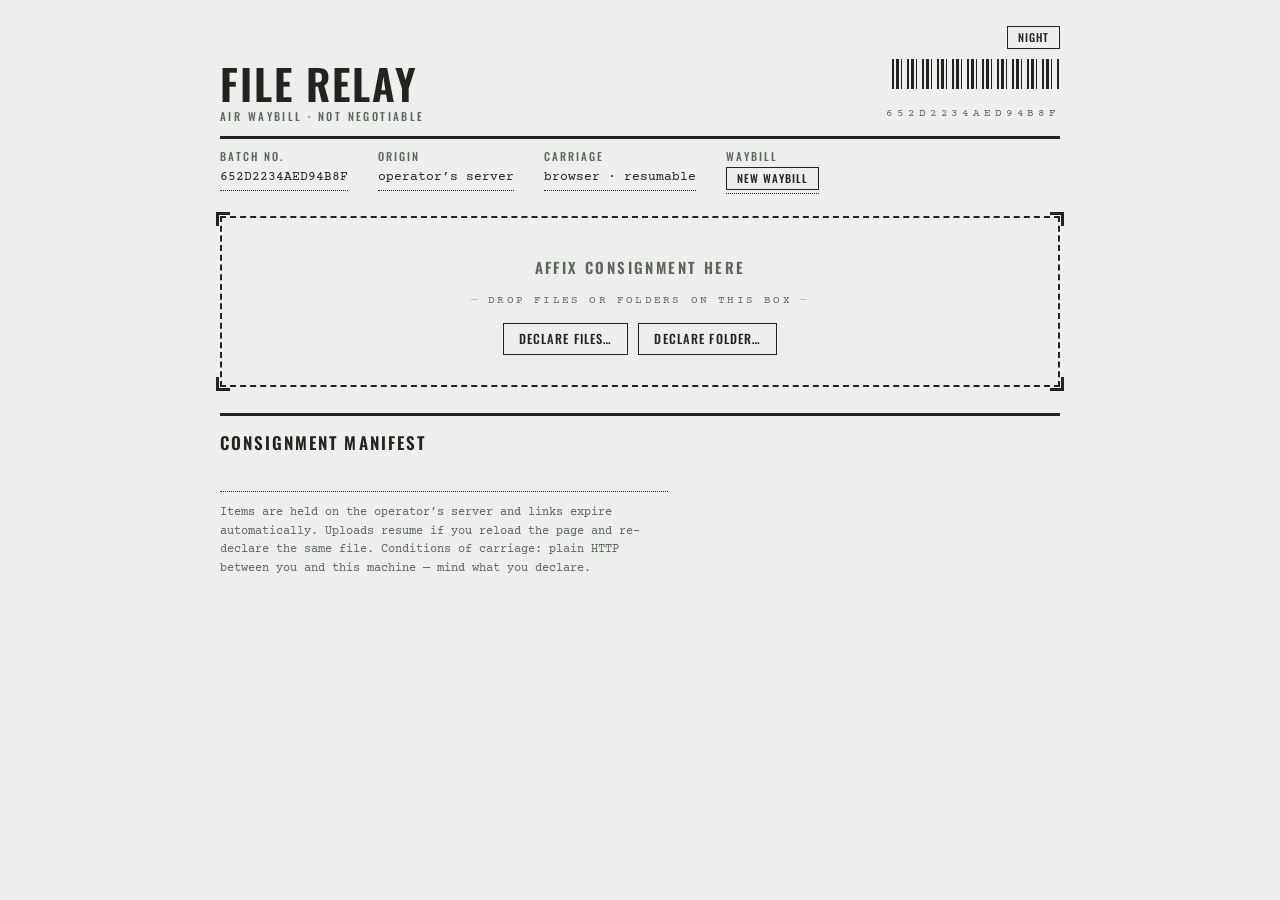
<file: public/index.html>
<!doctype html>
<html lang="en">
<head>
  <meta charset="utf-8">
  <meta name="viewport" content="width=device-width, initial-scale=1">
  <meta name="color-scheme" content="light dark">
  <meta name="description" content="file-relay — declare files or folders, get resumable download links. Self-hosted, no accounts.">
  <title>file-relay — air waybill</title>
  <link rel="stylesheet" href="style.css">
  <script>
    // apply the ground before first paint: stored choice, else system
    (function () {
      var t = null;
      try { t = localStorage.getItem('relay:theme'); } catch (e) {}
      if (!t) t = matchMedia('(prefers-color-scheme: dark)').matches ? 'dark' : 'light';
      document.documentElement.dataset.theme = t;
    })();
  </script>
</head>
<body>
  <header class="page">
    <div class="masthead">
      <div>
        <h1>FILE RELAY</h1>
        <div class="form-sub">Air waybill &middot; not negotiable</div>
      </div>
      <div class="mast-right">
        <button id="themeToggle" class="small" title="Switch day / night">Night</button>
        <div class="barcode" aria-hidden="true"></div>
        <div class="bar-no" id="barNo">&middot;&middot;&middot;&middot;</div>
      </div>
    </div>

    <div class="fields">
      <div class="field"><b>Batch no.</b><span id="batchNo">—</span></div>
      <div class="field"><b>Origin</b><span>operator&rsquo;s server</span></div>
      <div class="field"><b>Carriage</b><span>browser &middot; resumable</span></div>
      <div class="field" id="newBatchField"><b>Waybill</b><span><button id="newSession" class="small">New waybill</button></span></div>
    </div>
  </header>

  <main>
    <div id="drop" class="consign">
      <i class="tick tl"></i><i class="tick tr"></i><i class="tick bl"></i><i class="tick br"></i>
      <p class="consign-label">Affix consignment here</p>
      <p class="or">drop files or folders on this box</p>
      <div class="btns">
        <button id="pickFiles">Declare files&hellip;</button>
        <button id="pickFolder">Declare folder&hellip;</button>
      </div>
      <input id="fileInput" type="file" multiple hidden>
      <input id="folderInput" type="file" webkitdirectory multiple hidden>
    </div>

    <section class="manifest">
      <h2>Consignment manifest</h2>
      <div id="controls" class="controls hidden">
        <button id="pauseAll" class="small">Hold all</button>
        <button id="resumeAll" class="small">Resume all</button>
        <span class="spacer"></span>
        <span id="sessionStat" class="dim"></span>
      </div>

      <div id="listLink" class="banner hidden"></div>
      <div class="items-wrap"><ul id="items" class="items"></ul></div>
    </section>

    <p class="fineprint">
      Items are held on the operator&rsquo;s server and links expire automatically.
      Uploads resume if you reload the page and re-declare the same file. Conditions
      of carriage: plain HTTP between you and this machine &mdash; mind what you declare.
    </p>
  </main>

  <script src="app.js"></script>
</body>
</html>
</file>
<file: public/style.css>
/* Impeccable provenance: sourced assets.
   fonts/oswald-500.woff2, fonts/courier-prime-*.woff2 — downloaded from
   Google Fonts (fonts.gstatic.com, latin subsets), 2026-11-10. */

/* ————— waybill world: printed form by day, night dock by system ————— */

@font-face {
  font-family: 'Oswald';
  src: url('fonts/oswald-500.woff2') format('woff2');
  font-weight: 500 600;
  font-display: swap;
}
@font-face {
  font-family: 'Courier Prime';
  src: url('fonts/courier-prime-400.woff2') format('woff2');
  font-weight: 400;
  font-display: swap;
}
@font-face {
  font-family: 'Courier Prime';
  src: url('fonts/courier-prime-700.woff2') format('woff2');
  font-weight: 700;
  font-display: swap;
}

:root {
  color-scheme: light dark;
  --paper: #ecefec;
  --paper-2: #e2e6e2;
  --ink: #21241f;
  --ink-soft: #5f665e;   /* tinted from the ink, never gray */
  --rule: #b2b8b0;
  --red: #b3261e;
  --green: #1f6b38;
  --tint: rgba(179, 38, 30, 0.09);
  --green-tint: rgba(31, 107, 56, 0.07);
}
:root[data-theme='dark'] {
  --paper: #191b1e;
  --paper-2: #212429;
  --ink: #e6e2d6;
  --ink-soft: #a09c8c;
  --rule: #4a4d52;
  --red: #e2574a;
  --green: #57b579;
  --tint: rgba(226, 87, 74, 0.14);
  --green-tint: rgba(87, 181, 121, 0.09);
}

* { box-sizing: border-box; }

html { background: var(--paper); }

body {
  margin: 0;
  background: var(--paper);
  color: var(--ink);
  font: 400 14px/1.55 'Courier Prime', ui-monospace, 'Courier New', monospace;
  font-variant-numeric: tabular-nums;
  caret-color: var(--red);
}

::selection { background: var(--red); color: #fff; }
:focus-visible { outline: 2px dashed var(--red); outline-offset: 2px; }

* { scrollbar-width: thin; scrollbar-color: var(--rule) var(--paper); }
::-webkit-scrollbar { width: 10px; height: 10px; }
::-webkit-scrollbar-track { background: var(--paper); }
::-webkit-scrollbar-thumb { background: var(--rule); border: 2px solid var(--paper); }

a {
  color: var(--ink);
  text-decoration: underline;
  text-decoration-color: var(--red);
  text-decoration-thickness: 1px;
  text-underline-offset: 3px;
  word-break: break-all;
}
a:hover { color: var(--red); }

code { font-family: inherit; font-weight: 700; }

/* ————— buttons: squared, tracked, ink fill on hover ————— */

button {
  font: 500 12.5px/1 'Oswald', 'Arial Narrow', sans-serif;
  letter-spacing: 0.09em;
  text-transform: uppercase;
  color: var(--ink);
  background: transparent;
  border: 1.5px solid var(--ink);
  border-radius: 0;
  padding: 9px 15px;
  cursor: pointer;
}
button:hover:not(:disabled) { background: var(--ink); color: var(--paper); }
button:active:not(:disabled) { transform: translateY(1px); }
button:disabled { border-style: dashed; color: var(--ink-soft); cursor: default; }

button.small { padding: 5px 10px; font-size: 11px; }

/* ————— title block ————— */

.masthead {
  display: flex;
  justify-content: space-between;
  align-items: flex-end;
  gap: 24px;
  flex-wrap: wrap;
  padding: 26px 0 14px;
  border-bottom: 3px solid var(--ink);
  margin-bottom: 10px;
}

h1 {
  margin: 0;
  font: 600 clamp(30px, 5vw, 42px)/0.95 'Oswald', 'Arial Narrow', sans-serif;
  letter-spacing: 0.045em;
  text-transform: uppercase;
}
h1 .no { color: var(--red); }

.form-sub {
  font: 500 11px/1 'Oswald', sans-serif;
  letter-spacing: 0.22em;
  text-transform: uppercase;
  color: var(--ink-soft);
  margin-top: 7px;
}

.barcode {
  height: 30px;
  width: 168px;
  background: repeating-linear-gradient(90deg,
    var(--ink) 0 2px, transparent 2px 4px,
    var(--ink) 4px 7px, transparent 7px 9px,
    var(--ink) 9px 10px, transparent 10px 15px);
  margin-bottom: 6px;
}
.barcode + .bar-no { font-size: 11px; letter-spacing: 0.35em; color: var(--ink-soft); }

.mast-right { display: flex; flex-direction: column; align-items: flex-end; gap: 10px; }

/* ————— form fields ————— */

.fields { display: flex; gap: 30px; flex-wrap: wrap; margin: 12px 0 2px; }
.field b {
  display: block;
  font: 500 11px/1 'Oswald', sans-serif;
  letter-spacing: 0.18em;
  text-transform: uppercase;
  color: var(--ink-soft);
  margin-bottom: 5px;
}
.field span {
  display: block;
  min-width: 90px;
  padding-bottom: 3px;
  border-bottom: 1px dotted var(--ink);
  font-size: 13px;
  word-break: break-all;
}
.field a { text-decoration-color: var(--ink-soft); }

/* ————— consignment box ————— */

.consign {
  position: relative;
  border: 2px dashed var(--ink);
  margin: 22px 0 8px;
  padding: 34px 18px 30px;
  text-align: center;
  transition: background-color 0.15s ease-out, border-color 0.15s ease-out;
}
.consign.over { border-style: solid; border-color: var(--red); background: var(--tint); }
.consign .tick {
  position: absolute;
  width: 14px;
  height: 14px;
  border-color: var(--ink);
  border-style: solid;
  border-width: 0;
}
.consign .tick.tl { top: -6px; left: -6px; border-top-width: 3px; border-left-width: 3px; }
.consign .tick.tr { top: -6px; right: -6px; border-top-width: 3px; border-right-width: 3px; }
.consign .tick.bl { bottom: -6px; left: -6px; border-bottom-width: 3px; border-left-width: 3px; }
.consign .tick.br { bottom: -6px; right: -6px; border-bottom-width: 3px; border-right-width: 3px; }

.consign-label {
  font: 600 15px/1.3 'Oswald', sans-serif;
  letter-spacing: 0.16em;
  text-transform: uppercase;
  margin: 0 0 4px;
}
.consign p { margin: 6px 0 14px; color: var(--ink-soft); }
.consign .or { font-size: 11px; letter-spacing: 0.2em; text-transform: uppercase; }
.consign .or::before, .consign .or::after { content: '—'; color: var(--rule); margin: 0 8px; }
.consign .btns { display: flex; gap: 10px; justify-content: center; flex-wrap: wrap; }

/* ————— manifest ————— */

.manifest { margin-top: 26px; }
.manifest > h2 {
  margin: 0 0 2px;
  font: 600 17px/1 'Oswald', sans-serif;
  letter-spacing: 0.12em;
  text-transform: uppercase;
  padding-top: 18px;               /* more space above the heading than below */
  border-top: 3px solid var(--ink);
}

.controls {
  display: flex;
  align-items: center;
  gap: 10px;
  flex-wrap: wrap;
  margin: 12px 0 0;
}
.controls .spacer { flex: 1; }
.dim { color: var(--ink-soft); }

/* green-bar ledger stripes behind the line items */
.items-wrap {
  background: repeating-linear-gradient(180deg,
    transparent 0 27px, var(--green-tint) 27px 28px);
}

ul.items { list-style: none; margin: 0; padding: 0; }

.item {
  display: grid;
  grid-template-columns: 3.4em 1fr auto auto auto;
  gap: 6px 14px;
  align-items: baseline;
  padding: 13px 2px 12px;
  border-bottom: 1px solid var(--rule);
}

.item .no { font-size: 12px; color: var(--ink-soft); }
.item .name { font-weight: 700; word-break: break-all; }
.item .size { color: var(--ink-soft); white-space: nowrap; }
.item .btns { grid-column: 5; white-space: nowrap; display: flex; gap: 6px; justify-self: end; }

.item .ruler {
  grid-column: 1 / -1;
  height: 12px;
  border: 1px solid var(--ink);
  background: repeating-linear-gradient(90deg,
    transparent 0 6px, var(--rule) 6px 7px);
  position: relative;
  overflow: hidden;
}
.item .ruler i {
  position: absolute;
  inset: 0 auto 0 0;
  width: 0%;
  background: var(--red);
  transition: width 0.25s ease-out;
}
.item.done .ruler i { background: var(--green); }
.item.failed .ruler i { background: var(--red); opacity: 0.45; }
.item.paused .ruler i { opacity: 0.5; }

.item .meter { grid-column: 2 / -1; font-size: 12px; color: var(--ink-soft); }

/* ————— stamps ————— */

.stamp {
  display: inline-block;
  font: 600 11px/1 'Oswald', sans-serif;
  letter-spacing: 0.14em;
  text-transform: uppercase;
  color: var(--ink-soft);
  border: 2px solid currentColor;
  padding: 4px 8px 3px;
  transform: rotate(-3deg);
  white-space: nowrap;
}
.stamp.transit { color: var(--red); }
.stamp.hold { color: var(--ink); border-style: double; border-width: 3px; }
.stamp.failed { color: var(--red); background: var(--tint); }
.stamp.delivered { color: var(--green); animation: stamp 0.45s cubic-bezier(0.16, 1, 0.3, 1) both; }
@media (prefers-reduced-motion: reduce) {
  .stamp.delivered { animation: none; }
  .item .ruler i { transition: none; }
}
@keyframes stamp {
  from { transform: rotate(-14deg) scale(2.1); opacity: 0; }
  60% { opacity: 0.95; }
  to { transform: rotate(-3deg) scale(1); opacity: 1; }
}

/* ————— links row ————— */

.links { grid-column: 2 / -1; font-size: 12.5px; }
.links:empty { display: none; }
.links button { margin-left: 8px; }
.error-line { color: var(--red); }

/* ————— batch banner ————— */

.banner {
  border: 1.5px solid var(--ink);
  background: var(--paper-2);
  padding: 12px 16px;
  margin: 18px 0 6px;
  display: flex;
  gap: 14px;
  align-items: center;
  flex-wrap: wrap;
  word-break: break-all;
}
.banner .stamp { transform: rotate(-2deg); }

/* ————— fine print ————— */

.fineprint {
  max-width: 64ch;
  margin: 40px 0 46px;
  padding-top: 12px;
  border-top: 1px dotted var(--ink);
  color: var(--ink-soft);
  font-size: 12px;
}

/* ————— layout ————— */

main { max-width: 880px; margin: 0 auto; padding: 0 20px; }
header.page { max-width: 880px; margin: 0 auto; padding: 0 20px; }
.hidden { display: none; }

@media (max-width: 560px) {
  .item { grid-template-columns: 1fr auto auto; }
  .item .no { display: none; }
  .item .size { display: none; }
  .item .btns { grid-column: 1 / -1; justify-self: start; }
  .item .meter { grid-column: 1 / -1; }
  .item .links { grid-column: 1 / -1; }
  .barcode { display: none; }
  .mast-right { align-items: flex-start; }
}
</file>
